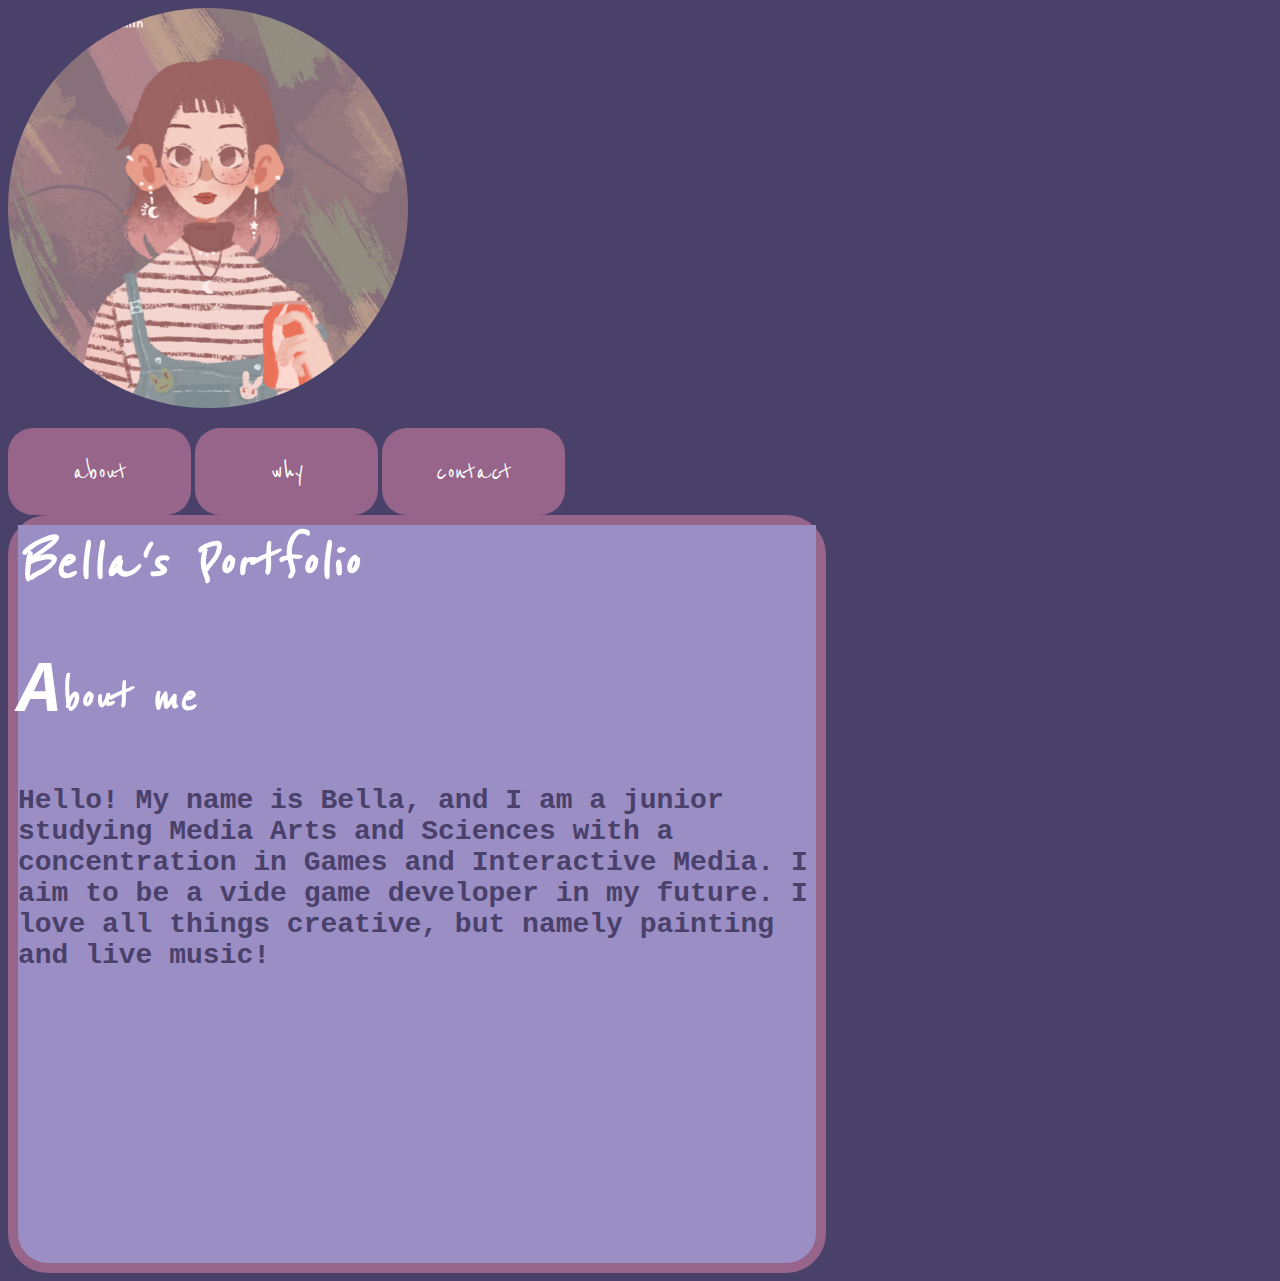
<file: css.html>
<!DOCTYPE html>
<html>

<head>
    <title>Bella's Homepage</title>

    <style>
        
        @import url('https://fonts.googleapis.com/css2?family=Amatic+SC:wght@400;700&family=Princess+Sofia&family=Reenie+Beanie&display=swap');

        body { 
            background-color: #4a416b;
            user-select: none;
        }


        
        .container {
            width: 798px;
        }


        img {
         height: 400px; 
         width: 400px;
         object-fit: cover;
         border-radius: 50%;
        }
        

        .content {
            width: inherit;
            height: 738px;
            background-color: #9a8ec5;
            border-radius: 40px;
            border:#966589 solid 10px;
            color: #000000;
        

        }

        .container > nav {
            background-color:transparent;
            color:#000000; 
            text-decoration: none;
        }

        a button {
            background-color: #966589;
            width: 183px;
            height: 87px;
            border-radius: 25px;
            text-align: center;
            border-color: #000000;
            border-width: 0px;
            border-style: none;
            
        }

        a button {
            background-color:#966589;
            color: #ffffff;
            font-family: "Reenie Beanie";
            font-size: 30px;
            font-style: normal;
            font-weight: 400;
            text-transform: lowercase;
            text-decoration: none;

        }

        a:hover button {
            background-color: #9a8ec5;
            color: #ffffff;
            font-family: "Reenie Beanie";
            font-size: 30px;
            font-style: normal;
            font-weight: 800;
            text-transform: lowercase;
            text-decoration: none;
            letter-spacing: 3px;
            border:#966589 solid 6px;
        
        }

        a:hover button {
        
            color:#ffffff;
            font-family: "Reenie Beanie";
            font-size: 30px;
            font-style: italic;
            font-weight: 400;
            text-decoration: none;

        }

        #portfolio{
            background-color: inherit; 
            color: #ffffff;
            font-family: "Reenie Beanie";
            font-size: 64px;
            font-style:italic;
            font-weight: 800;
            line-height: normal;
            text-align: left;
        }

        #sectionHeadings{

            background-color:#9a8ec5; 
            color: #ffffff;
            font-family: "Reenie Beanie";
            font-size: 52px;
            font-style: italic;
            font-weight: 800;
            line-height: normal;

        }

        #about {
            font-family:'Courier New', Courier, monospace;
            font-size:28px;
            color:#4a416b;
            font-weight:600;
            text-align: left;
        }

        #about::first-letter{
            font-family: "Courier New", serif;
            font-size: 72px;
            font-weight: 800;
            font-style: oblique;
            text-transform:capitalize;

        }


    </style>

    
    
</head>

<body>

    <section class="container" id="pfp-picture" alt="A picture of a cartoon person who looks like the author of this site.">
        <img src= "./pfp.png">
        <p></p><p></p>
        <nav id="navigation">
            <p></p>
            <a href="#about"><button>About</button></a>
            <a href="#why"><button>Why</button></a>
            <a href="#contact"><button>Contact</button></a>
               

        </nav>

        <section class="content">

            <header id="portfolio">Bella's Portfolio</header>

            <section id="about">
                <p id="sectionHeadings">about me</p>

                Hello! My name is Bella, and I am a junior studying Media Arts and Sciences with a concentration in Games and Interactive Media. I aim to be a vide game developer in my future. I love all things creative, but namely painting and live music! 
            </section>

            <section id="why">

            </section>


            <section id="contact">
                    
            </section>


        </section>
            

    </section>


</body>




</html>
</file>
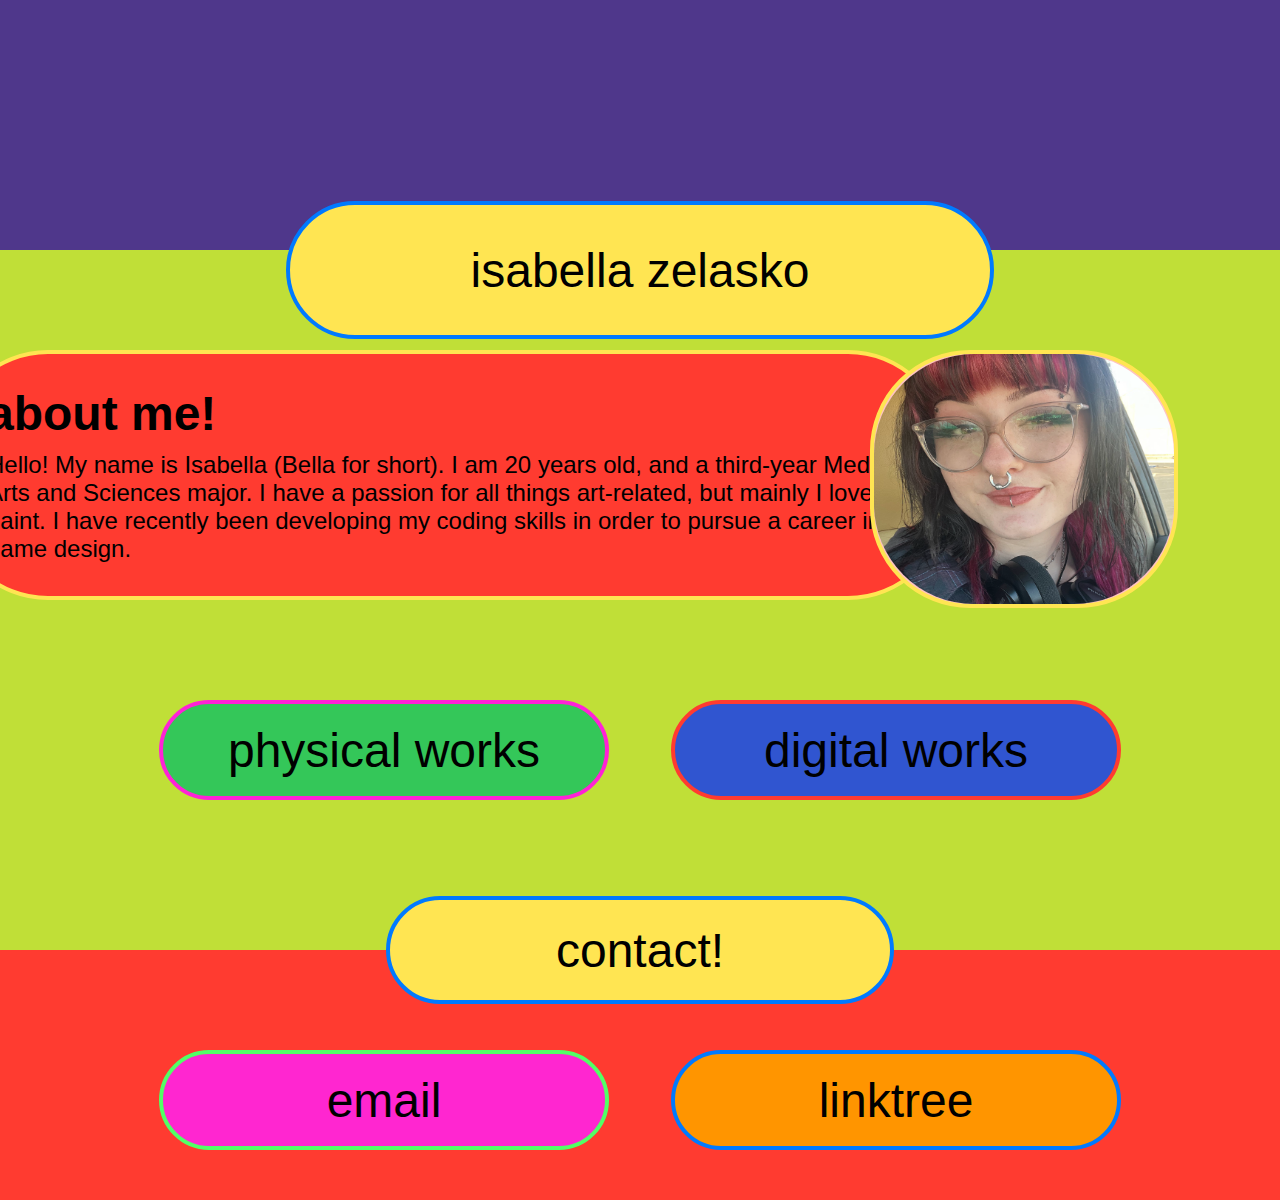
<file: finalproject.html>
<!DOCTYPE html>
<html>

<head>
<link rel="stylesheet" href="finalstyle.css">
</head>


<body>

<div class="header">


</div>

<div class="name">
isabella zelasko

</div>

<div class="about">
    <h1>about me!</h1>
    <p>Hello! My name is Isabella (Bella for short). I am 20 years old, and a third-year Media Arts and Sciences major. I have a passion for all things art-related, but mainly I love to paint. I have recently been developing my coding skills in order to pursue a career in game design. </p> 
</div>

<div class="image">
    <img src="images/AboutPageIMG.png" alt="picture of the artist">
</div>

<button class="button button1" onclick="location.href='physicalworks.html'">physical works</button>
<button class="button button2" onclick="alert('Digital works clicked')">digital works</button>
<button class="button button3" onclick="alert('Email clicked')">email</button>
<button class="button button4" onclick="alert('Linktree clicked')">linktree</button>



<div class="main">


</div>


<div class="contacttitle">
    contact!

</div>

<div class="contact">


</div>


</body>




</html>
</file>
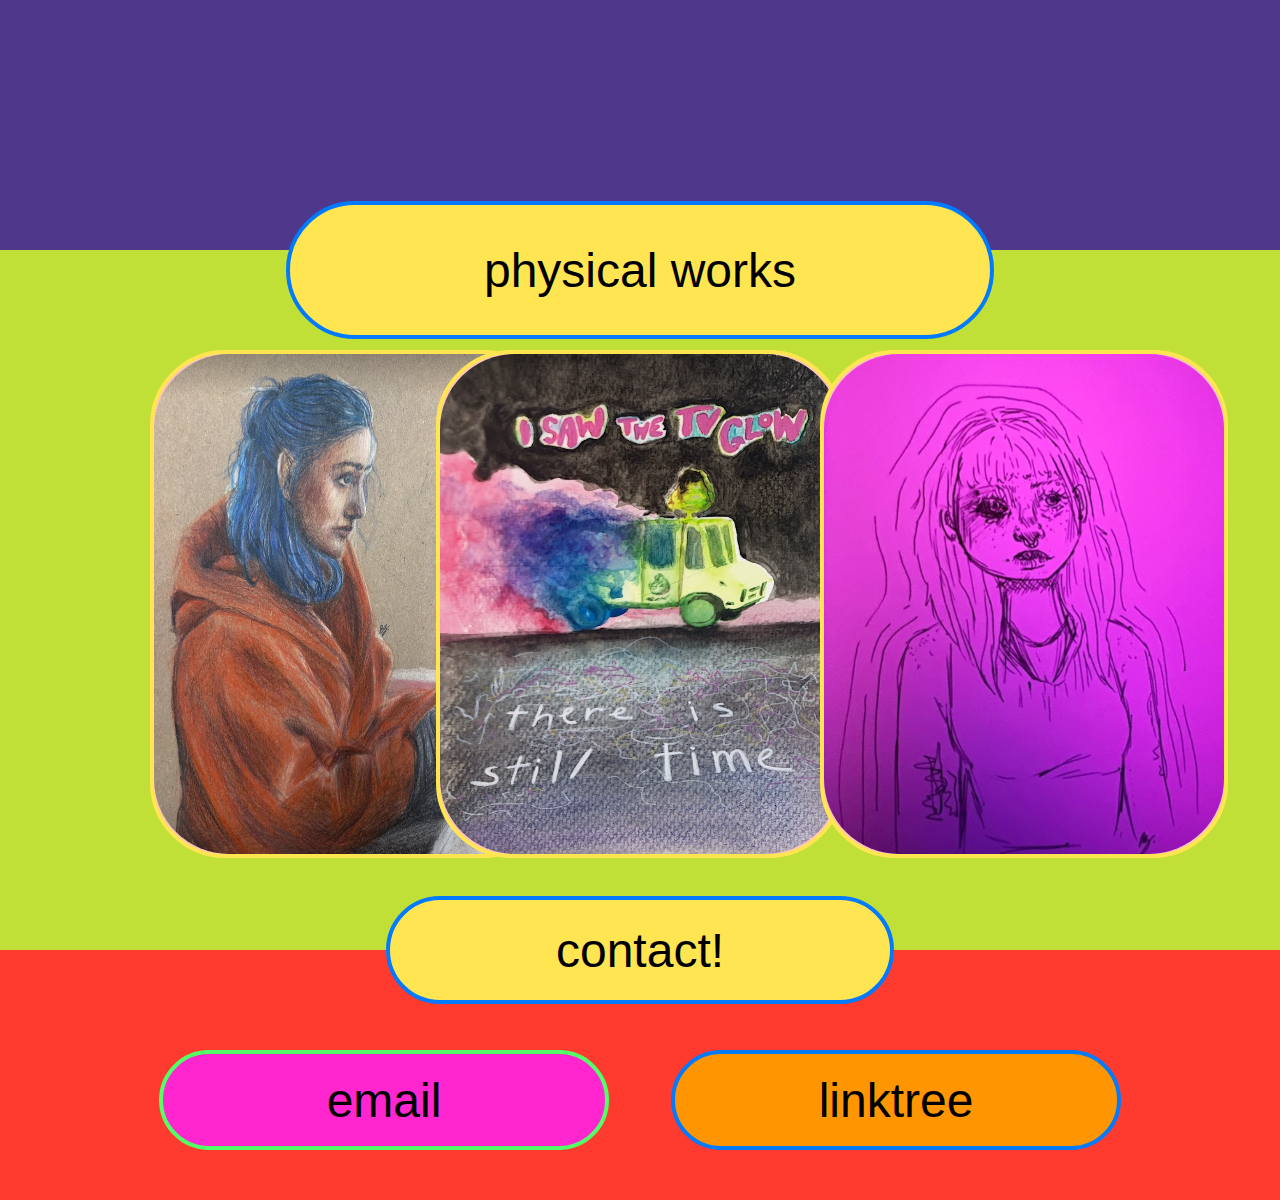
<file: physicalworks.html>
<!DOCTYPE html>
<html>

<head>
<link rel="stylesheet" href="finalstyle.css">
</head>


<body>

<div class="header">

</div>

<div class="name">
physical works

</div>

<button class="button button3" onclick="alert('Email clicked')">email</button>
<button class="button button4" onclick="alert('Linktree clicked')">linktree</button>


<div class="main">

    <div class="art1">
        <img src="art1.png">
    </div>

    <div class="art2">
        <img src="art2.png">
    </div>

    <div class="art3">
        <img src="art3.png">
    </div>


</div>


<div class="contacttitle">
    contact!

</div>

<div class="contact">


</div>


</body>




</html>
</file>
<file: finalstyle.css>
body {
    margin:0px;
    padding:0px;
}

.header {
    width:auto;
    height:150px;
    border:none;
    padding:50px;
    margin:0px;
    background-color:#4F378B;
    z-index:2;


}

.main {
    display: block; 
    visibility: visible;
    position:relative;
    width:auto;
    height:600px;
    border:none;
    padding:50px;
    margin:0px;
    background-color:#C0DF37;
    z-index:2;

}

.contact {
    display: block; 
    visibility: visible;
    position:relative;
    width:auto;
    height:150px;
    border:none;
    padding:50px;
    margin:0px;
    background-color:#FF3B30;
    z-index:2;



}

.name {
    display:flex;
    justify-content:center;
    align-items:center;
    visibility:visible;
    position:absolute;
    z-index: 3; 
    top: 30%; 
    left: 50%;
    transform: translate(-50%, -50%);
    height:130px;
    width:700px;
    border-radius:100px;
    background-color:#FFE552;
    border: 4px solid #007AFF;
    text-align:center;
    font-family:'Lucida Sans', 'Lucida Sans Regular', 'Lucida Grande', 'Lucida Sans Unicode', Geneva, Verdana, sans-serif;
    font-size:48px;


}

.contacttitle {
    justify-content: center;  
    align-items:center;
    display:flex;
    visibility:visible;
    position:absolute;
    z-index: 3; 
    top: 950px;
    left: 50%;
    transform: translate(-50%, -50%);
    height:100px;
    width:500px;
    border-radius:100px;
    background-color:#FFE552;
    border: 4px solid #007AFF;
    text-align:center;
    font-family:'Lucida Sans', 'Lucida Sans Regular', 'Lucida Grande', 'Lucida Sans Unicode', Geneva, Verdana, sans-serif;
    font-size:48px;


}

.about {
    display:flex;
    flex-direction:column;
    justify-content:flex-start;
    align-items:flex-start;
    visibility:visible;
    position:absolute;
    z-index: 4; 
    top: 350px; 
    left: 35%;
    transform: translateX(-50%);
    height:250px;
    width:1000px;
    border-radius:100px;
    background-color:#FF3B30;
    border: 4px solid #FFE552;
    text-align:left;
    font-family:'Lucida Sans', 'Lucida Sans Regular', 'Lucida Grande', 'Lucida Sans Unicode', Geneva, Verdana, sans-serif;
    font-size:24px;
    padding-left:35px;
    padding-bottom:35px;
    padding-right:35px;
    margin:0px;
    box-sizing:border-box;
    line-height:normal;
    

}

.about h1 {
    margin-bottom: 10px; 
}

.about p {
    margin-top: 0;
    margin-bottom: 10px;
}

.image {
    display:block;
    visibility:visible;
    position:absolute;
    z-index: 4; 
    top: 350px; 
    left: 80%;
    transform: translateX(-50%);
    height:250px;
    width:300px;
    border-radius:100px;
    background-color:#ffc3c0;
    border: 4px solid #FFE552;

}

.button1 {
    display:block;
    visibility:visible;
    position:absolute;
    z-index: 4; 
    top: 700px; 
    left: 30%;
    transform: translateX(-50%);
    height:100px;
    width:450px;
    border-radius:100px;
    background-color:#34C759;
    border: 4px solid #FF22D6;
    cursor: pointer;
    font-family:'Lucida Sans', 'Lucida Sans Regular', 'Lucida Grande', 'Lucida Sans Unicode', Geneva, Verdana, sans-serif;
    font-size:48px
}

.button2 {
    display:block;
    visibility:visible;
    position:absolute;
    z-index: 4; 
    top: 700px; 
    left: 70%;
    transform: translateX(-50%);
    height:100px;
    width:450px;
    border-radius:100px;
    background-color:#3055D0;
    border: 4px solid #FF3B30;
    cursor: pointer;
    font-family:'Lucida Sans', 'Lucida Sans Regular', 'Lucida Grande', 'Lucida Sans Unicode', Geneva, Verdana, sans-serif;
    font-size:48px;
}

.button3 {
    display:block;
    visibility:visible;
    position:absolute;
    z-index: 4; 
    top: 1050px; 
    left: 30%;
    transform: translateX(-50%);
    height:100px;
    width:450px;
    border-radius:100px;
    background-color:#FF26D0;
    border: 4px solid #52FF66;
    cursor: pointer;
    font-family:'Lucida Sans', 'Lucida Sans Regular', 'Lucida Grande', 'Lucida Sans Unicode', Geneva, Verdana, sans-serif;
    font-size:48px;
}

.button4 {
    display:block;
    visibility:visible;
    position:absolute;
    z-index: 4; 
    top: 1050px; 
    left: 70%;
    transform: translateX(-50%);
    height:100px;
    width:450px;
    border-radius:100px;
    background-color:#FF9500;
    border: 4px solid #007AFF;
    cursor: pointer;
    font-family:'Lucida Sans', 'Lucida Sans Regular', 'Lucida Grande', 'Lucida Sans Unicode', Geneva, Verdana, sans-serif;
    font-size:48px;
}

.image img {
    width:100%;
    height:100%;
    object-fit:fill;
    border-radius:100px;
}

.art1 img {
    width:100%;
    height:100%;
    object-fit:fill;
    border-radius:75px;
}

.art2 img {
    width:100%;
    height:100%;
    object-fit:fill;
    border-radius:75px;
}

.art3 img {
    width:100%;
    height:100%;
    object-fit:fill;
    border-radius:75px;
}

.art1 {
    display:flex;
    justify-content:left;
    align-items:center;
    visibility:visible;
    position:absolute;
    z-index: 4; 
    top: 100px; 
    left: 150px;
    height:500px;
    width:400px;
    border-radius:75px;
    background-color:#ffc3c0;
    border: 4px solid #FFE552;
    
}

.art2 {
    display:flex;
    justify-content:left;
    align-items:center;
    visibility:visible;
    position:absolute;
    z-index: 4; 
    top: 100px; 
    left: 50%;
    transform: translateX(-50%);
    height:500px;
    width:400px;
    border-radius:75px;
    background-color:#ffc3c0;
    border: 4px solid #FFE552;
}

.art3 {
    display:flex;
    justify-content:left;
    align-items:center;
    visibility:visible;
    position:absolute;
    z-index: 4; 
    top: 100px; 
    left: 80%;
    transform: translateX(-50%);
    height:500px;
    width:400px;
    border-radius:75px;
    background-color:#ffc3c0;
    border: 4px solid #FFE552;
}
</file>
